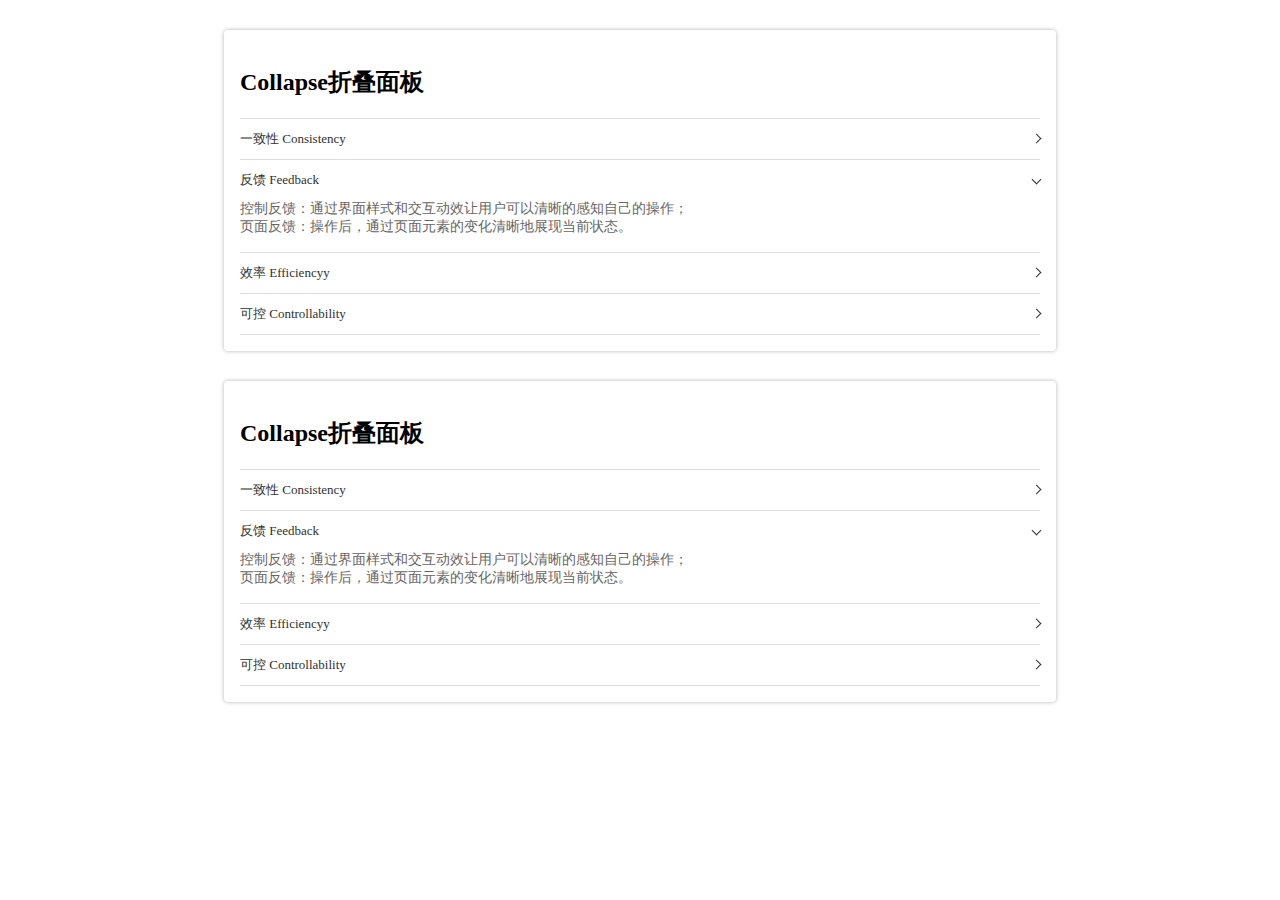
<file: Collapse/index.html>
<!DOCTYPE html>
<html lang="zh">
<head>
	<meta charset="utf-8">
	<title></title>
</head>
<body>
	<div class="container">
	    <h2>Collapse折叠面板</h2>
	    <div class="collapse">
	      	<div class="item">
	        	<div class="item-header">一致性 Consistency</div>
	        	<div class="item-content">与现实生活一致：与现实生活的流程、逻辑保持一致，遵循用户习惯的语言和概念；<br>
	          在界面中一致：所有的元素和结构需保持一致，比如：设计样式、图标和文本、元素的位置等。</div>
	      	</div>
	      	<div class="item active">
	        	<div class="item-header">反馈 Feedback</div>
	        	<div class="item-content">控制反馈：通过界面样式和交互动效让用户可以清晰的感知自己的操作；<br>
	          	页面反馈：操作后，通过页面元素的变化清晰地展现当前状态。</div>
	      	</div>
	      	<div class="item">
	        	<div class="item-header">效率 Efficiencyy</div>
	        	<div class="item-content">
	         	简化流程：设计简洁直观的操作流程；<br>
	          	清晰明确：语言表达清晰且表意明确，让用户快速理解进而作出决策；<br>
	          	帮助用户识别：界面简单直白，让用户快速识别而非回忆，减少用户记忆负担。</div>
	      	</div>
	      	<div class="item">
	        	<div class="item-header">可控 Controllability</div>
	        	<div class="item-content">
	          	用户决策：根据场景可给予用户操作建议或安全提示，但不能代替用户进行决策；<br>
	          	结果可控：用户可以自由的进行操作，包括撤销、回退和终止当前操作等。</div>
	      	</div>
	    </div>
	</div>

	<div class="container">
	    <h2>Collapse折叠面板</h2>
	    <div class="collapse">
		    <div class="item">
		        <div class="item-header">一致性 Consistency</div>
		        <div class="item-content">与现实生活一致：与现实生活的流程、逻辑保持一致，遵循用户习惯的语言和概念；<br>
		          在界面中一致：所有的元素和结构需保持一致，比如：设计样式、图标和文本、元素的位置等。</div>
		    </div>
		    <div class="item active">
		        <div class="item-header">反馈 Feedback</div>
		        <div class="item-content">控制反馈：通过界面样式和交互动效让用户可以清晰的感知自己的操作；<br>
		          页面反馈：操作后，通过页面元素的变化清晰地展现当前状态。</div>
		    </div>
		    <div class="item">
		        <div class="item-header">效率 Efficiencyy</div>
		        <div class="item-content">
		          简化流程：设计简洁直观的操作流程；<br>
		          清晰明确：语言表达清晰且表意明确，让用户快速理解进而作出决策；<br>
		          帮助用户识别：界面简单直白，让用户快速识别而非回忆，减少用户记忆负担。</div>
		    </div>
		    <div class="item">
		        <div class="item-header">可控 Controllability</div>
		        <div class="item-content">
		          用户决策：根据场景可给予用户操作建议或安全提示，但不能代替用户进行决策；<br>
		          结果可控：用户可以自由的进行操作，包括撤销、回退和终止当前操作等。</div>
		    </div>
	    </div>
  	</div>

  	<!-- style -->
	<style>
		.container {
		    max-width: 800px;
		    margin: 30px auto;
		    border-radius: 4px;
		    box-shadow: 0 0 4px 0px rgba(0, 0, 0,  0.3);
		    padding: 16px;
		}

		  .collapse {
		    font-size: 13px;
		}

		  .collapse .item {
		    border-top: 1px solid #ddd;
		    cursor: pointer;
		}

		  .collapse .item:last-child {
		    border-bottom: 1px solid #ddd;
		}

		  .collapse .item-header {
		    display: flex;
		    align-items: center;
		    color: #303030;
		    font-weight: 500;
		    line-height: 40px;
		}

		  .collapse .item-header::after {
		    content: '';
		    display: block;
		    width: 6px;
		    height: 6px;
		    border-top: 1px solid #303030;
		    border-right: 1px solid #303030;
		    margin-left: auto;
		    transform: rotate(45deg);
		    transition: all .3s;
		}

		  .collapse .item.active .item-header::after {
		    transform: rotate(135deg);
		}

		  .collapse .item-content {
		    font-size: 14px;
		    color: #666;
		    height: 0;
		    overflow: hidden;
		    transition: all .3s;
		}

		  .collapse .item.active .item-content {
		    height: auto;
		    padding-bottom: 16px;
		}
	</style>

	<!-- script -->
	<script>
		class Collapse {
		    constructor ($container, type = 1) {
		      	this.$container = $container
		      	this.$$items = $container.querySelectorAll('.item')
		      	this.type = type

		      	this.bind()
		    }

		    bind () {
		      	let self = this
		      	this.$$items.forEach($item => {
		        	$item.onclick = function() {
		          		if(self.type === 2) {
		            		this.classList.toggle('active')
		          		} else if (self.type === 1) {
		            		self.$$items.forEach($item => $item.classList.remove('active'))
		            		this.classList.add('active')
		          		}
					}
		      	})
		    }
		}

	  	new Collapse(document.querySelectorAll('.collapse')[0])
	  	new Collapse(document.querySelectorAll('.collapse')[1], 2)
	</script>
</body>
</html>
</file>
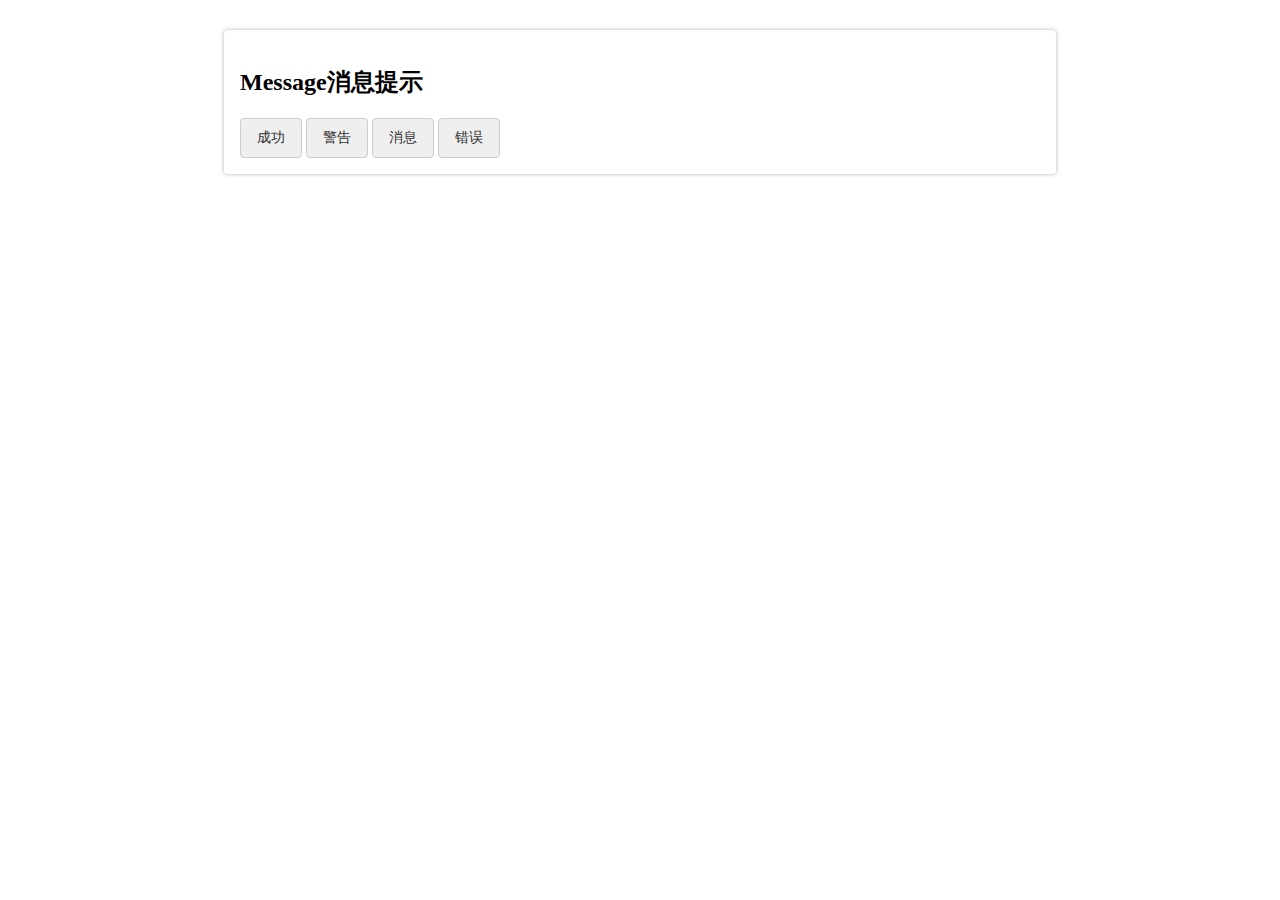
<file: Message/index.html>
<!DOCTYPE html>
<html lang="en">
<head>
  <meta charset="UTF-8">
  <meta name="viewport" content="width=device-width, initial-scale=1.0">
  <meta http-equiv="X-UA-Compatible" content="ie=edge">
  <link rel="stylesheet" href="//at.alicdn.com/t/font_1591966_u346be35l6.css">
  <title>Message</title>
  <style>
  .container {
    max-width: 800px;
    margin: 30px auto;
    border-radius: 4px;
    box-shadow: 0 0 4px 0px rgba(0, 0, 0,  0.3);
    padding: 16px;
  }

  .button {
    padding: 10px 16px;
    font-size: 14px;
    font-weight: 500;
    color: #303030;
    border: 1px solid #ccc;
    border-radius: 4px;
    outline: none;
    cursor: pointer;
  }
  .button:hover {
    border-color: lightskyblue;
    color: lightskyblue
  }


  .message {
    position: fixed;
    left: 50%;
    top: 10px;
    display: flex;
    align-items: center;
    transform: translate(-50%, -50px);
    padding: 10px 16px;
    background-color: #67C23A;
    font-size: 14px;
    color: #fff;
    border-radius: 4px;
    opacity: 0;
    transition: all .3s;
  }

  .message .iconfont {
    margin-right: 6px;
  }

  .message.show {
    transform: translate(-50%, 10px);
    opacity: 1;
  }

  .message.success {
    background-color: #67C23A;
  }

  .message.warning {
    background-color: #E6A23C;
  }

  .message.info {
    background-color: #909399;
  }

  .message.danger {
    background-color: #F56C6C;
  }

  </style>
</head>
<body>
  <div class="container">
    <h2>Message消息提示</h2>
    <div class="btn-group">
      <button id="btn-success" class="button">成功</button>
      <button id="btn-warning" class="button">警告</button>
      <button id="btn-info" class="button">消息</button>
      <button id="btn-danger" class="button">错误</button>
    </div>
  </div>

  <script>
    class Message {
      constructor({type = 'success', text = ''}) {
        this.type = type
        this.text = text

        this.render()
        this.bind()

      }

      render() {
        let $div = document.createElement('div')
        this.$message = $div
        $div.classList.add('message')
        $div.classList.add(this.type)
        let $icon = document.createElement('span')
        $icon.classList.add('iconfont')
        $icon.classList.add('icon-' + this.type)
        $div.appendChild($icon)
        let $text = document.createTextNode(this.text)
        $div.appendChild($text)
        document.body.appendChild($div)
      }

      bind() {
        setTimeout(()=> this.show())
        setTimeout(() => this.destory(), 3000)
      }

      show() {
        this.$message.classList.add('show')
      }

      destory() {
        this.$message.classList.remove('show')
        setTimeout(() => this.$message.parentNode.removeChild(this.$message), 400)
      }

    }

    document.querySelector('#btn-success').onclick = function() {
      new Message({text: '成功'})
    }
    document.querySelector('#btn-info').onclick = function() {
      new Message({text: '我是通知', type: 'info'})
    }
    document.querySelector('#btn-danger').onclick = function() {
      new Message({text: '危险', type: 'danger'})
    }
    document.querySelector('#btn-warning').onclick = function() {
      new Message({text: '我是警告', type: 'warning'})
    }


  </script>


</body>
</html>
</file>
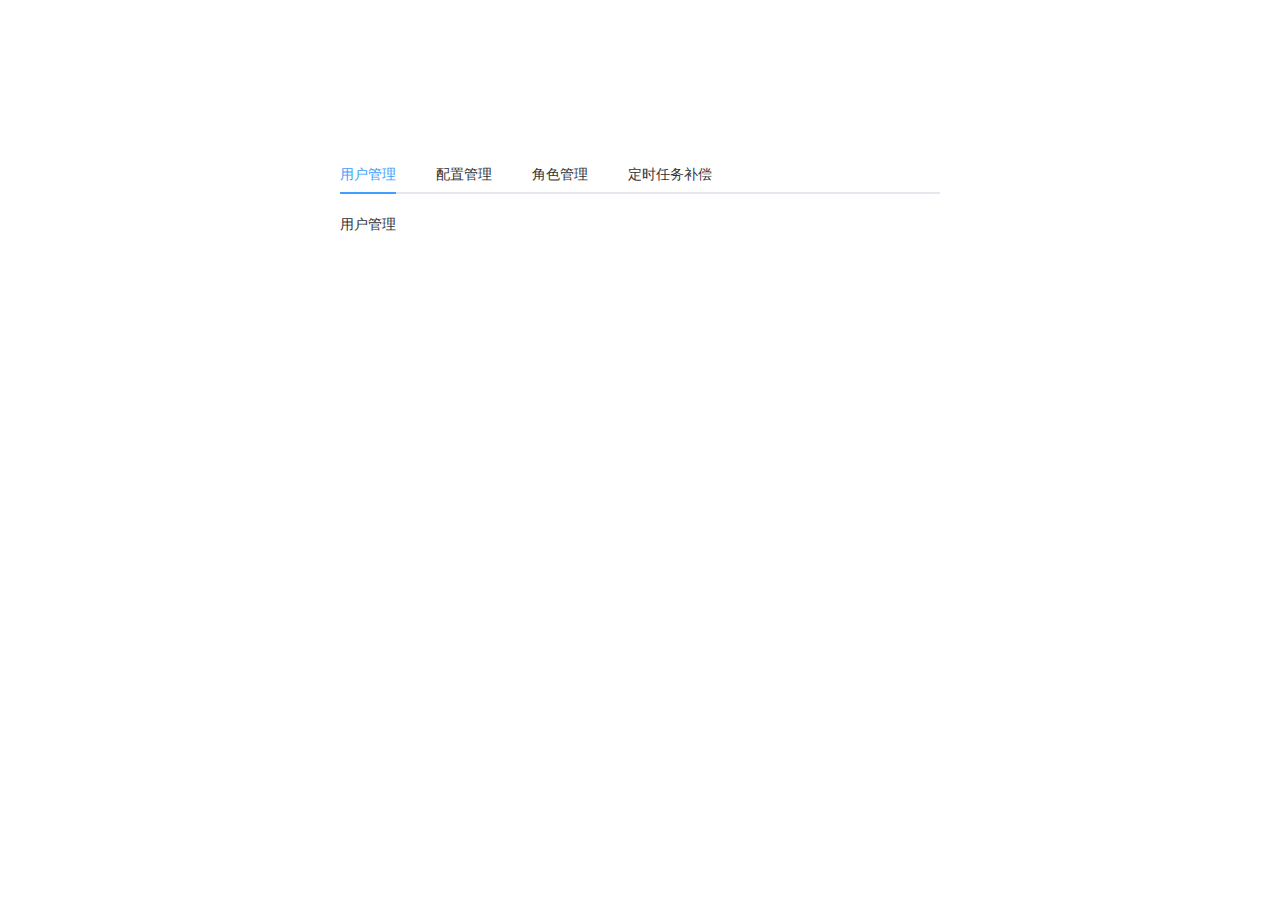
<file: Tabs/index.html>
<!DOCTYPE html>
<html lang="zh">
<head>
	<meta charset="utf-8">
	<title>Tab UI</title>
	<link rel="stylesheet" href="css/index.css">
</head>
<body>
	<div class="tab">
		<div class="navi">
			<em class="active">用户管理</em>
			<em>配置管理</em>
			<em>角色管理</em>
			<em>定时任务补偿</em>
			<span class="line"></span>
		</div>
		<div class="panl">
			<div class="active">用户管理</div>
			<div>配置管理</div>
			<div>角色管理</div>
			<div>定时任务补偿</div>
		</div>
	</div>

	<!-- script -->
	<script src="js/index.js"></script>
	<script>
		new Tab ({
			el: '.tab',
			navi: '.navi > em',
			panl: '.panl > div'
		}).init('.line')
	</script>
</body>
</html>
</file>
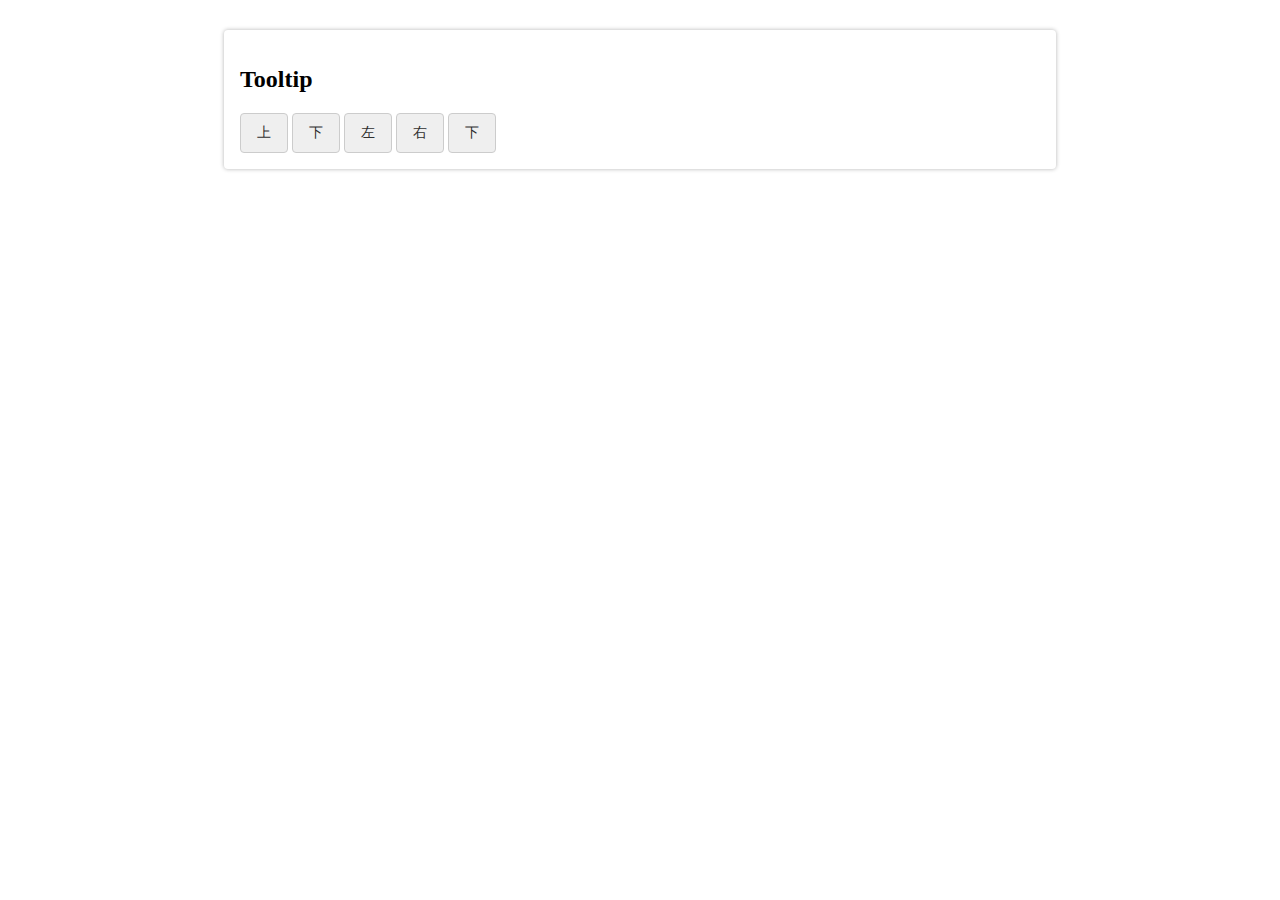
<file: Tooltip/index.html>
<!DOCTYPE html>
<html lang="zh">
<head>
	<meta charset="utf-8">
	<title>Tooltip</title>
</head>
<body>
	<div class="container">
    <h2>Tooltip</h2>
    <div class="btn-group">
      <button class="button" data-name="tooltip" data-align="top" data-text="我上内容">上</button>
      <button class="button" data-name="tooltip" data-align="bottom" data-text="我上内容">下</button>
      <button class="button" data-name="tooltip" data-align="left" data-text="我上内容">左</button>
      <button class="button" data-name="tooltip" data-align="right" data-text="我上内容">右</button>
      <button class="button" >下</button>
    </div>
  </div>

    <style>
  .container {
    max-width: 800px;
    margin: 30px auto;
    border-radius: 4px;
    box-shadow: 0 0 4px 0px rgba(0, 0, 0,  0.3);
    padding: 16px;
  }

  .button {
    padding: 10px 16px;
    font-size: 14px;
    font-weight: 500;
    color: #303030;
    border: 1px solid #ccc;
    border-radius: 4px;
    outline: none;
    cursor: pointer;
    position: relative;
  }
  .button:hover {
    border-color: lightskyblue;
    color: lightskyblue
  }

  .tooltip {
    position: absolute;
    z-index: 10;
    background: #000;
    color: #fff;
    display: none;
    white-space: nowrap;
    padding: 3px 6px;
    border-radius: 4px;
  }

  .tooltip::before {
    content: '';
    width: 0;
    height: 0;
    position: absolute;
    border: 6px solid transparent;

  }

  .tooltip.top {
    bottom: calc(100% + 10px);
    left: 50%;
    transform: translateX(-50%);
  }

  .tooltip.top::before {
    border-top-color: #303030;
    transform: translateX(-50%);
    top: 100%;
    left: 50%;
  }

  .tooltip.bottom {
    top: calc(100% + 10px);
    left: 50%;
    transform: translateX(-50%);
  }

  .tooltip.bottom::before {
    border-bottom-color: #303030;
    transform: translateX(-50%);
    bottom: 100%;
    left: 50%;
  }

  .tooltip.left {
    right: calc(100% + 10px);
    top: 50%;
    transform: translateY(-50%);
  }

  .tooltip.left::before {
    border-left-color: #303030;
    transform: translateY(-50%);
    top: 50%;
    right: -11px;
  }

  .tooltip.right {
    left: calc(100% + 10px);
    top: 50%;
    transform: translateY(-50%);
  }

  .tooltip.right::before {
    border-right-color: #303030;
    transform: translateY(-50%);
    top: 50%;
    left: -11px;
  }

  .tooltip.show {
    display: block;;
  }


  </style>

  <script>
    class Tooltip {
      constructor($root) {
        this.$root = $root
        this.$root.tooltip = this
        this.align = $root.dataset.align
        this.text = $root.dataset.text

        this.render()
        this.setRoot()
        this.show()
      }

      render() {
        let $tooltip = document.createElement('div')
        $tooltip.classList.add('tooltip')
        $tooltip.classList.add(this.align)
        $tooltip.innerText = this.text
        this.$tooltip = $tooltip
        this.$root.appendChild($tooltip)
      }

      setRoot() {
        this.$root.showTooltip = this.show.bind(this)
        this.$root.hideTooltip = this.hide.bind(this)
      }

      show() {
        this.$tooltip.classList.add('show')
      }

      hide() {
        this.$tooltip.classList.remove('show')
      }
    }

    document.querySelectorAll('[data-name="tooltip"]').forEach($node => {
      $node.onmouseenter = function() {
        if($node.tooltip) {
          $node.showTooltip()
        } else {
          new Tooltip(this)
        }
      }
      $node.onmouseleave = function() {
        $node.hideTooltip()
      }
    })

  </script>
</body>
</html>
</file>
<file: Tabs/css/index.css>
html, body {
	margin: 0;
	padding: 0;
	height: 100%;

	/* 去掉浏览器默认样式 */
	-webkit-appearance: none;
	/* 去掉 safari 中的点击阴影 */
	-webkit-tap-highlight-color: rgba(0,0,0,0);
}
body {
	background-color: #fff;
	display: flex;
	justify-content: center;
	align-items: baseline;
	font: 14px/1.5 Helvetica Neue,Helvetica,PingFang SC,Hiragino Sans GB,Microsoft YaHei,SimSun,sans-serif;
	color: #303133;

	-webkit-font-smoothing: antialiased;
	/* 关闭 safari 自动调整字体大小 */
	-webkit-text-size-adjust: 100%;
}
em {
	font-style: initial;
}



/* tab */
.tab {
	margin: 12% 0 0;
	width: 600px;
}

/* navi */
.navi {
	position: relative;
	display: flex;
	line-height: 40px;
}
/*navi items*/
.navi > em {
	font-weight: 500;
	cursor: pointer;
}
.navi > em + em {
	margin: 0 0 0 40px;
}
/*item active*/
.navi > .active {
	color: #409eff;
}
/*line*/
.navi > .line {
	background-color: #409eff;
	position: absolute;
	bottom: 0;
	left: 0;
	height: 2px;
	z-index: 1;

	transition: transform .3s;
}
.navi::after {
	background-color: #e4e7ed;
	position: absolute;
	right: 0;
	bottom: 0;
	left: 0;
	content: "";
	width: 100%;
	height: 2px;
}

/* panl */
.panl {
	margin: 20px 0 0;
	min-height: 240px;
}
.panl > div {
	display: none;
}
/*panl active*/
.panl > .active {
	display: block;
}
</file>
